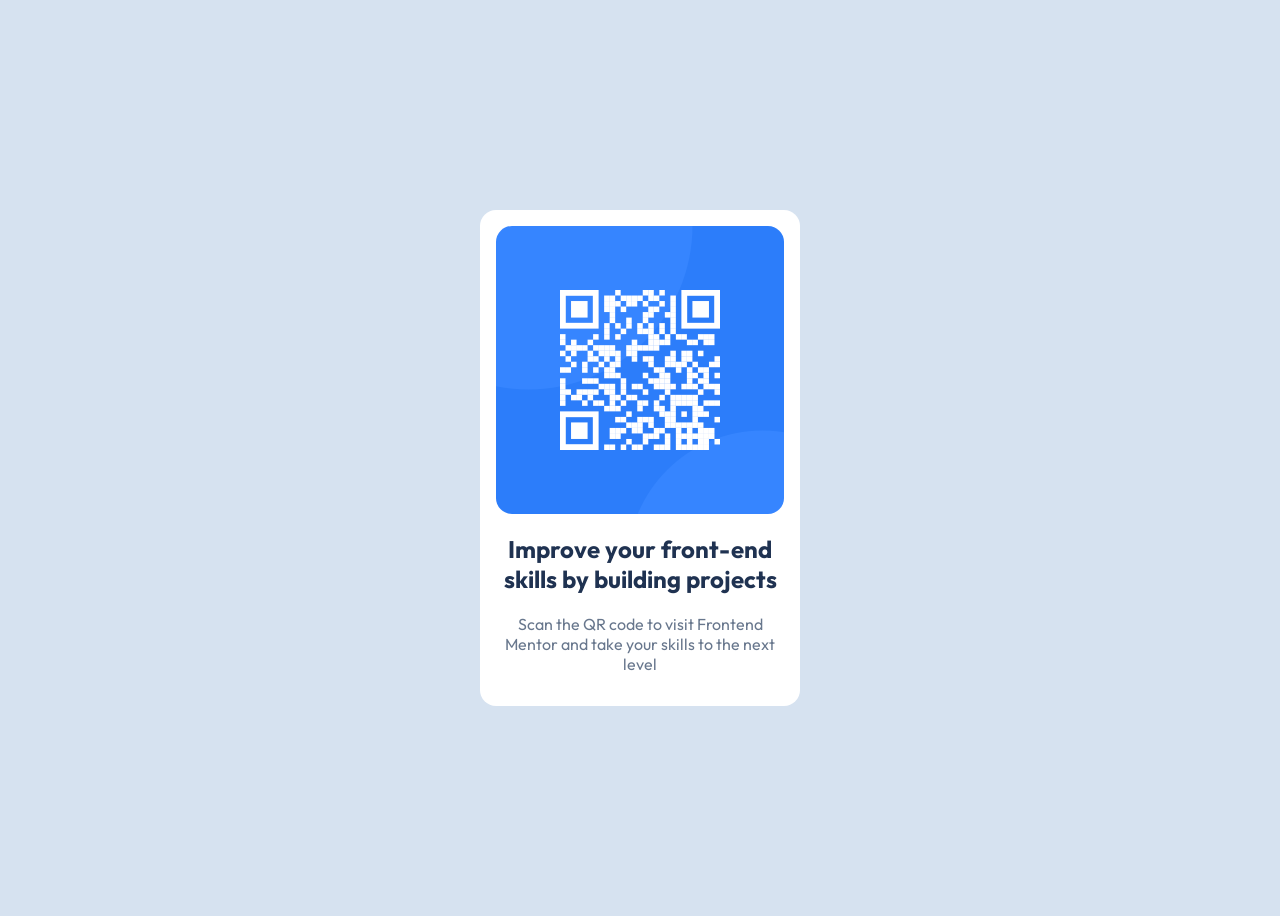
<file: index.html>
<!DOCTYPE html>
<html lang="en">
<head>
  <meta charset="UTF-8">
  <meta name="viewport" content="width=device-width, initial-scale=1.0"> <!-- displays site properly based on user's device -->

  <link rel="preconnect" href="https://fonts.googleapis.com">
  <link rel="preconnect" href="https://fonts.gstatic.com" crossorigin>
  <link href="https://fonts.googleapis.com/css2?family=Lora:ital,wght@0,400..700;1,400..700&family=Outfit:wght@100..900&family=Playfair+Display:ital,wght@0,400..900;1,400..900&display=swap" rel="stylesheet">
  <link rel="stylesheet" type="text/css" href="./styles.css">
  

  <title>Frontend Mentor | QR code component</title>
</head>

<body>
  <main role="main">
    <div class="card">
    <img src="images/image-qr-code.png" alt="QRcode to Frontend Mentor website">
    <div class="text-container">
      <h2>
        Improve your front-end skills by building projects
      </h2>
      <p>
        Scan the QR code to visit Frontend Mentor and take your skills to the next level
      </p>
    </div>
  </div>
  </main>
</body>
</html>
</file>
<file: styles.css>
* {
    box-sizing: border-box;
}

body {
    background-color: hsl(212, 45%, 89%);
    font-family: Outfit;

    min-height: 100vh;
    display: flex;
    justify-content: center;
    align-items: center;
}

.card {
    background-color: hsl(0, 0%, 100%);
    max-width: 320px;
    border-radius: 16px;
    padding: 16px;
    text-align: center;
}

.card img {
    border-radius: 16px;
    display: block;
    width: 100%;
}

.card .text-container {
    margin-left: 5px;
    margin-right: 5px;
}
h2 {
    color: hsl(218, 44%, 22%);
    font-weight: 700;
}

p {
    color: hsl(216, 15%, 48%);
    font-weight: 400;
}
</file>
